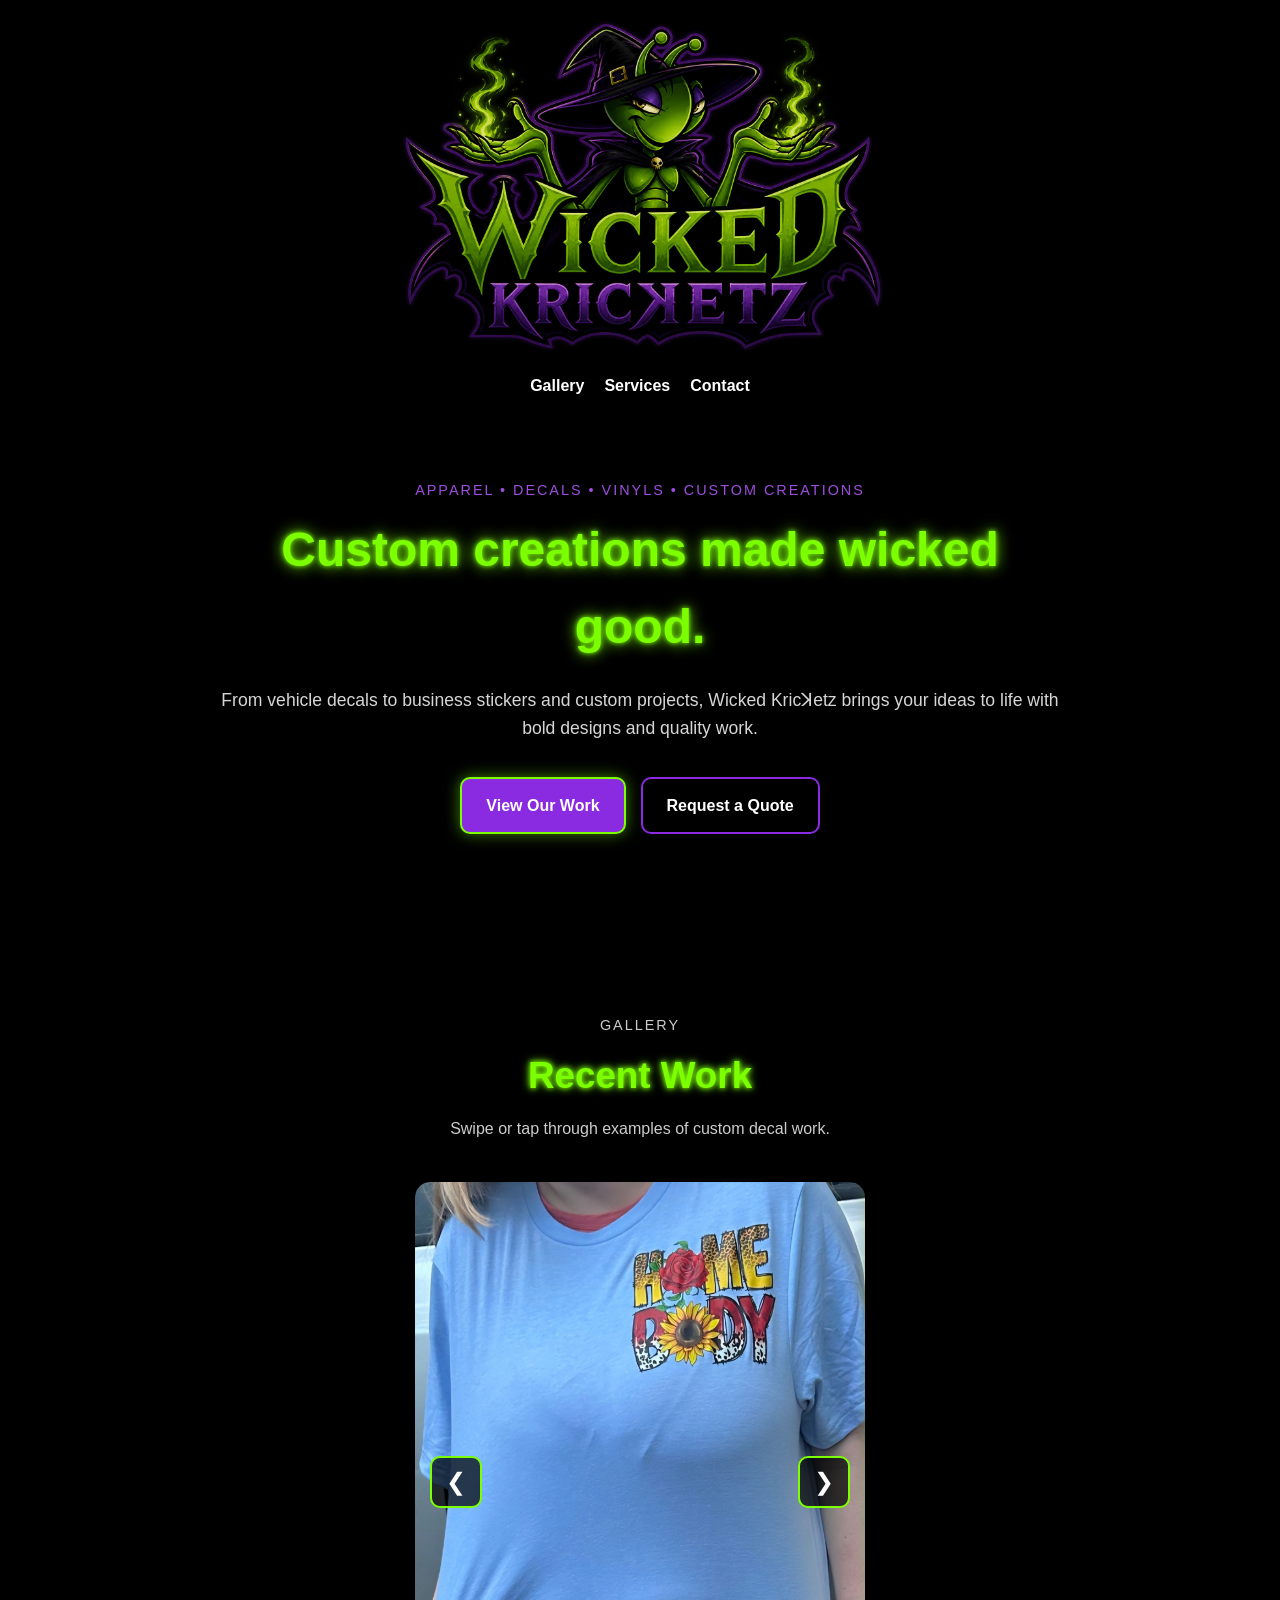
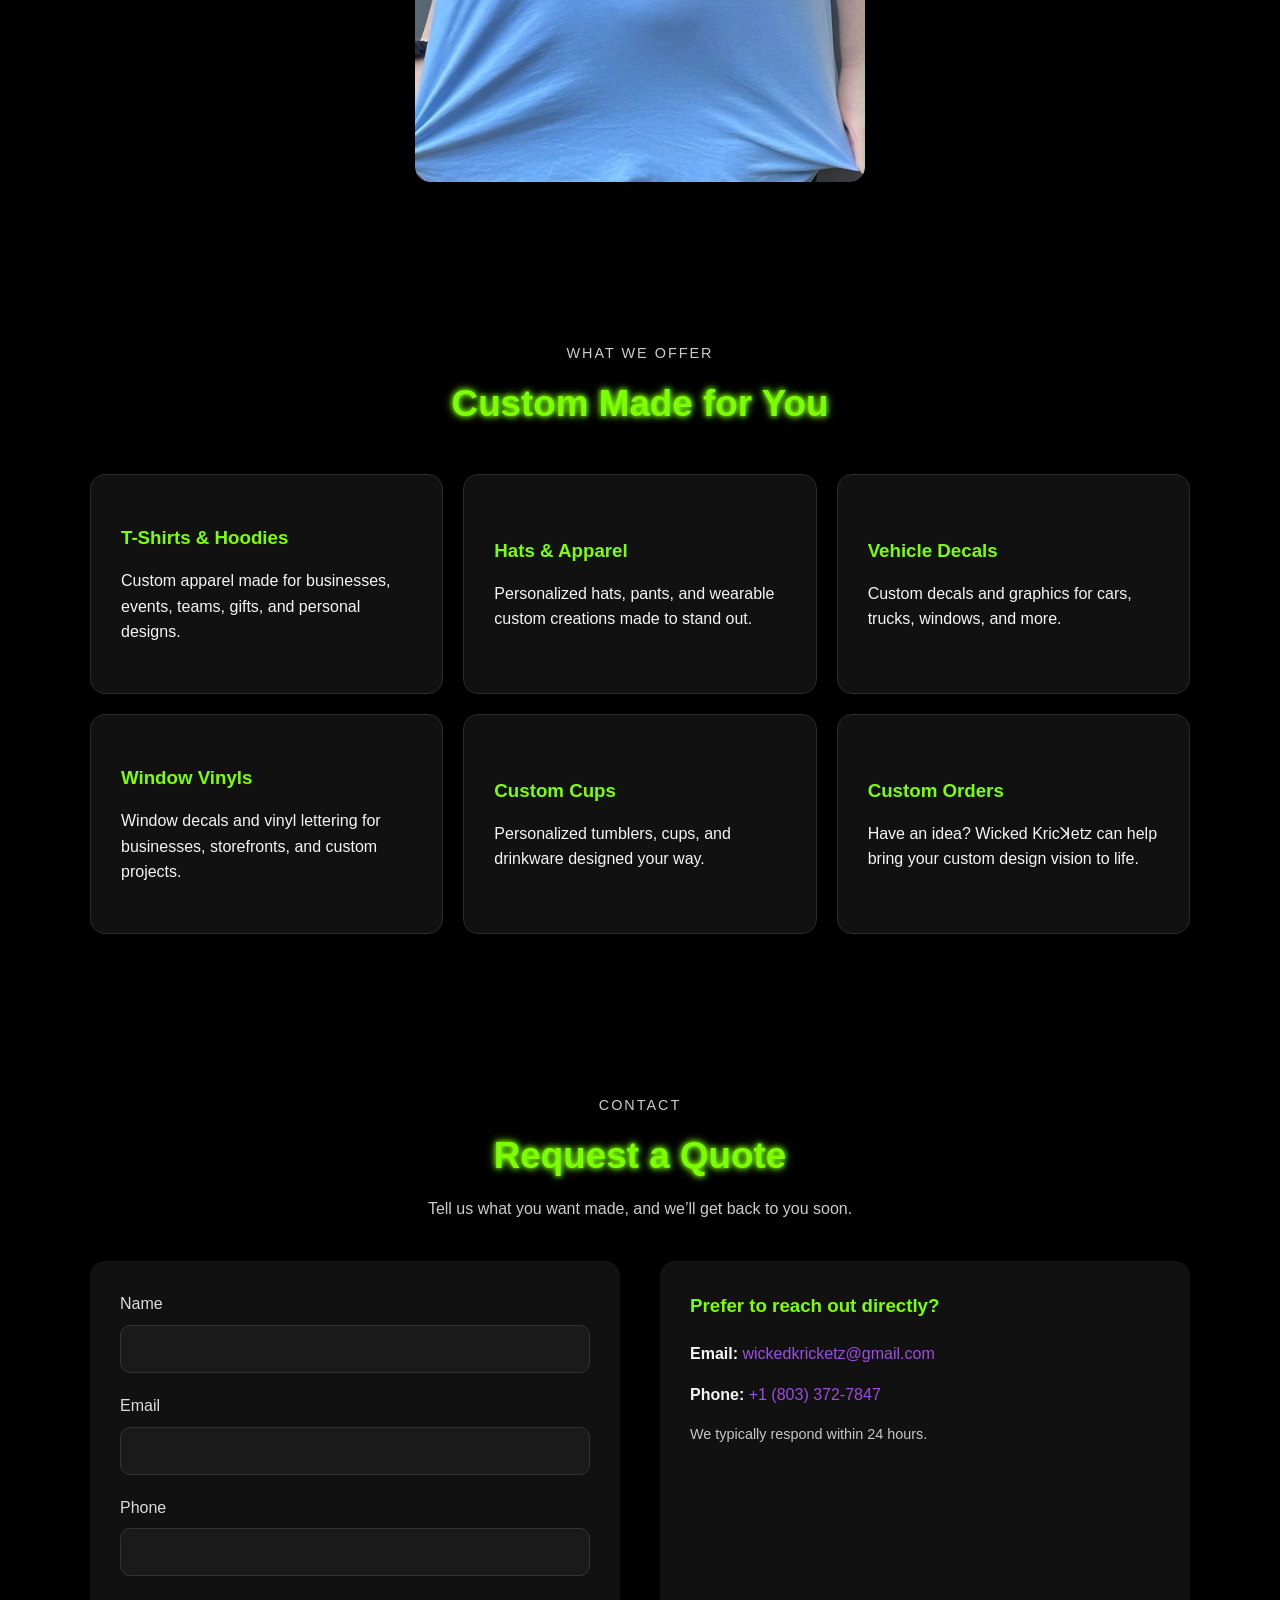
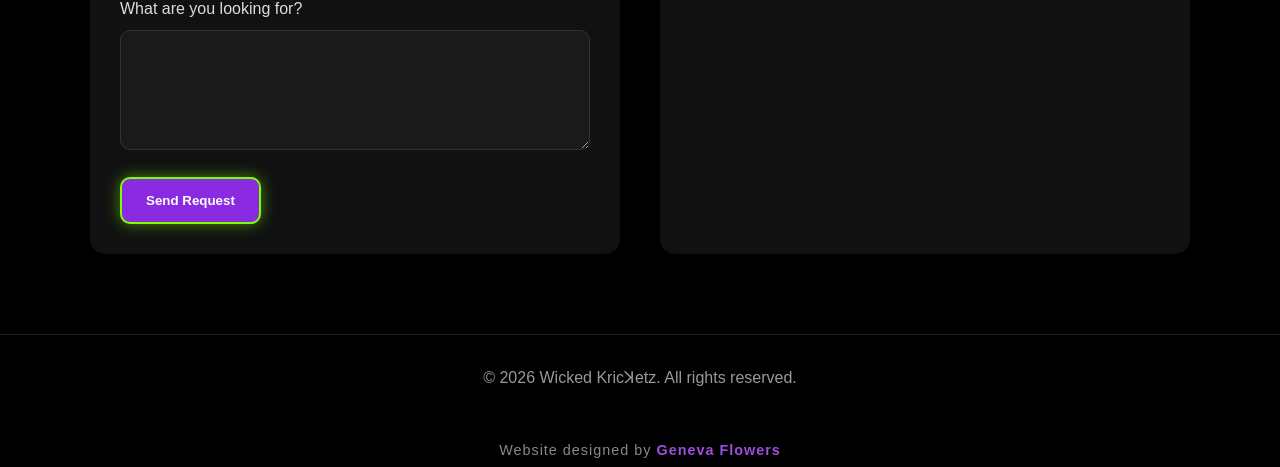
<file: index.html>
<!doctype html>
<html lang="en">
  <head>
    <meta charset="UTF-8" />
    <meta name="viewport" content="width=device-width, initial-scale=1.0" />

    <title>Wicked Kricꓘetz | Custom Decals</title>
    <meta
      name="description"
      content="Custom decals, stickers, shirts, tumblers, and personalized creations by Wicked Kricꓘetz."
    />

    <link rel="stylesheet" href="style.css" />
    <link
      rel="stylesheet"
      href="https://cdnjs.cloudflare.com/ajax/libs/font-awesome/6.5.1/css/all.min.css"
    />
    <link rel="icon" type="image/png" href="logo.png" />
  </head>

  <body>
    <header class="site-header">
      <img src="logo.png" alt="Wicked Kricꓘetz logo" class="logo" />

      <nav class="nav">
        <a href="#gallery">Gallery</a>
        <a href="#services">Services</a>
        <a href="#contact">Contact</a>
      </nav>
    </header>

    <main>
      <section class="hero">
        <p class="eyebrow">Apparel • Decals • Vinyls • Custom Creations</p>

        <h1>Custom creations made wicked good.</h1>

        <p class="hero-text">
          From vehicle decals to business stickers and custom projects, Wicked
          Kricꓘetz brings your ideas to life with bold designs and quality work.
        </p>

        <div class="hero-buttons">
          <a href="#gallery" class="btn btn-primary">View Our Work</a>
          <a href="#contact" class="btn btn-secondary">Request a Quote</a>
        </div>
      </section>

      <section id="gallery" class="section">
        <div class="section-heading">
          <p class="eyebrow">Gallery</p>
          <h2>Recent Work</h2>
          <p>Swipe or tap through examples of custom decal work.</p>
        </div>

        <div class="slider">
          <div class="slides">
            <div class="slide">
              <img src="images/image1.jpg" alt="Custom decal" />
            </div>

            <div class="slide">
              <img src="images/image2.jpg" alt="Custom decal" />
            </div>

            <div class="slide">
              <img src="images/image3.jpg" alt="Custom decal" />
            </div>

            <div class="slide">
              <img src="images/image4.jpg" alt="Custom decal" />
            </div>

            <div class="slide">
              <img src="images/image5.jpg" alt="Custom decal" />
            </div>

            <div class="slide">
              <img src="images/image6.jpg" alt="Custom decal" />
            </div>

            <div class="slide">
              <img src="images/image7.jpg" alt="Custom decal" />
            </div>

            <div class="slide">
              <img src="images/image8.jpg" alt="Custom decal" />
            </div>

            <div class="slide">
              <img src="images/image9.jpg" alt="Custom decal" />
            </div>

            <div class="slide">
              <img src="images/image10.jpg" alt="Custom decal" />
            </div>

            <div class="slide">
              <img src="images/image11.jpg" alt="Custom decal" />
            </div>
          </div>

          <button
            class="slider-btn prev"
            type="button"
            aria-label="Previous image"
          >
            ❮
          </button>

          <button class="slider-btn next" type="button" aria-label="Next image">
            ❯
          </button>
        </div>
      </section>

      <section id="services" class="section">
        <div class="section-heading">
          <p class="eyebrow">What We Offer</p>
          <h2>Custom Made for You</h2>
        </div>

        <div class="services-grid">
          <div class="service-card">
            <h3>T-Shirts & Hoodies</h3>
            <p>
              Custom apparel made for businesses, events, teams, gifts, and
              personal designs.
            </p>
          </div>

          <div class="service-card">
            <h3>Hats & Apparel</h3>
            <p>
              Personalized hats, pants, and wearable custom creations made to
              stand out.
            </p>
          </div>

          <div class="service-card">
            <h3>Vehicle Decals</h3>
            <p>
              Custom decals and graphics for cars, trucks, windows, and more.
            </p>
          </div>

          <div class="service-card">
            <h3>Window Vinyls</h3>
            <p>
              Window decals and vinyl lettering for businesses, storefronts, and
              custom projects.
            </p>
          </div>

          <div class="service-card">
            <h3>Custom Cups</h3>
            <p>Personalized tumblers, cups, and drinkware designed your way.</p>
          </div>

          <div class="service-card">
            <h3>Custom Orders</h3>
            <p>
              Have an idea? Wicked Kricꓘetz can help bring your custom design
              vision to life.
            </p>
          </div>
        </div>
      </section>

      <section id="contact" class="section contact-section">
        <div class="section-heading">
          <p class="eyebrow">Contact</p>
          <h2>Request a Quote</h2>
          <p>Tell us what you want made, and we’ll get back to you soon.</p>
        </div>

        <div class="contact-wrapper">
          <form
            name="contact"
            method="POST"
            data-netlify="true"
            netlify-honeypot="bot-field"
            action="/thank-you.html"
            class="contact-form"
          >
            <input type="hidden" name="form-name" value="contact" />
            <p hidden>
              <label>
                Don’t fill this out:
                <input name="bot-field" />
              </label>
            </p>

            <label>
              Name
              <input type="text" name="name" required />
            </label>

            <label>
              Email
              <input type="email" name="email" required />
            </label>

            <label>
              Phone
              <input type="tel" name="phone" />
            </label>

            <label>
              What are you looking for?
              <textarea name="message" rows="5" required></textarea>
            </label>

            <button type="submit" class="btn btn-primary">Send Request</button>
          </form>

          <div class="contact-info">
            <h3>Prefer to reach out directly?</h3>

            <p>
              <strong>Email:</strong>
              <a href="mailto:wickedkricketz@gmail.com"
                >wickedkricketz@gmail.com</a
              >
            </p>

            <p>
              <strong>Phone:</strong>
              <a href="tel:+1 (803) 372-7847">+1 (803) 372-7847</a>
            </p>

            <p class="small-note">We typically respond within 24 hours.</p>
          </div>
        </div>
      </section>
    </main>

    <footer class="footer">
      <p>&copy; 2026 Wicked Kricꓘetz. All rights reserved.</p>
    </footer>
    <p class="creator">Website designed by <span>Geneva Flowers</span></p>
    <script src="script.js"></script>
  </body>
</html>
</file>
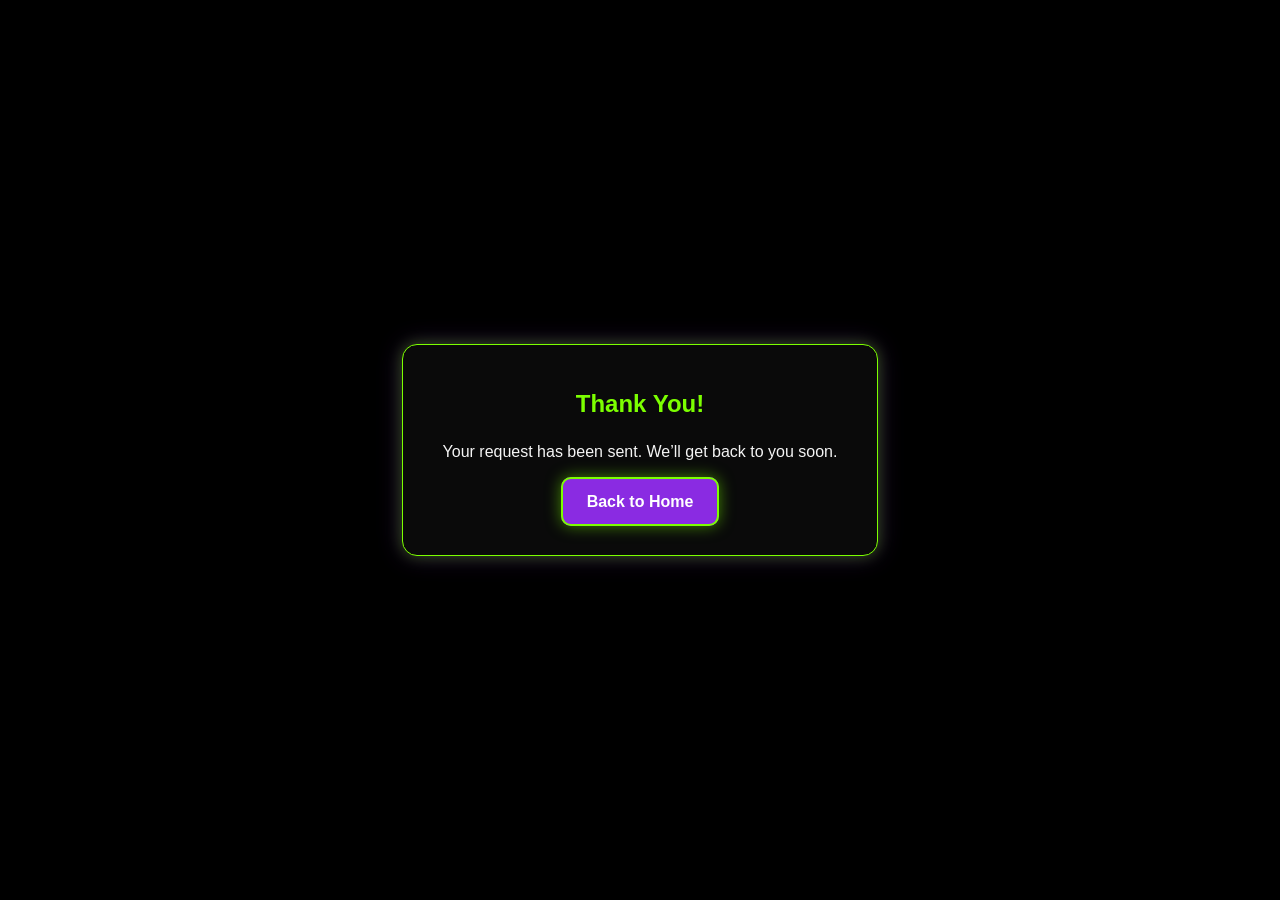
<file: thank-you.html>
<!doctype html>
<html lang="en">
  <head>
    <meta charset="UTF-8" />
    <meta name="viewport" content="width=device-width, initial-scale=1.0" />

    <title>Thank You | Wicked Kricꓘetz</title>
    <link rel="stylesheet" href="style.css" />
  </head>

  <body>
    <main class="thank-you-page">
      <section class="thank-you-card">
        <h1>Thank You!</h1>
        <p>Your request has been sent. We’ll get back to you soon.</p>

        <a href="/" class="btn btn-primary">Back to Home</a>
      </section>
    </main>
  </body>
</html>
</file>
<file: style.css>
* {
  margin: 0;
  padding: 0;
  box-sizing: border-box;
}

html {
  scroll-behavior: smooth;
}

body {
  background: #000000;
  color: #f5f5f5;
  font-family: Arial, Helvetica, sans-serif;
  line-height: 1.6;
}

/* ===== GENERAL ===== */

img {
  max-width: 100%;
  display: block;
}

a {
  text-decoration: none;
}

.section {
  padding: 80px 20px;
}

.section-heading {
  text-align: center;
  margin-bottom: 40px;
}

.section-heading h2 {
  font-size: 2.3rem;
  margin-bottom: 10px;
  color: #7cff00;
  text-shadow:
    0 0 5px #7cff00,
    0 0 10px #7cff00;
}

.section-heading p {
  color: #cccccc;
}

.eyebrow {
  color: #9d4edd;
  text-transform: uppercase;
  letter-spacing: 2px;
  font-size: 0.9rem;
  margin-bottom: 10px;
}

/* ===== HEADER ===== */

.site-header {
  padding: 20px;
  text-align: center;
}

.logo {
  width: 90%;
  max-width: 500px;
  margin: 0 auto 20px;
}

/* ===== NAVIGATION ===== */

.nav {
  display: flex;
  justify-content: center;
  gap: 20px;
  flex-wrap: wrap;
}

.nav a {
  color: white;
  font-weight: bold;
  transition: 0.3s ease;
}

.nav a:hover {
  color: #7cff00;
  text-shadow: 0 0 10px #7cff00;
}

/* ===== HERO ===== */

.hero {
  text-align: center;
  padding: 60px 20px 100px;
  max-width: 900px;
  margin: auto;
}

.hero h1 {
  font-size: 3rem;
  margin-bottom: 20px;
  color: #7cff00;
  text-shadow:
    0 0 5px #7cff00,
    0 0 15px #7cff00;
}

.hero-text {
  color: #d6d6d6;
  margin-bottom: 35px;
  font-size: 1.1rem;
}

/* ===== BUTTONS ===== */

.hero-buttons {
  display: flex;
  justify-content: center;
  gap: 15px;
  flex-wrap: wrap;
}

.btn {
  padding: 14px 24px;
  border-radius: 10px;
  font-weight: bold;
  transition: 0.3s ease;
}

.btn-primary {
  background: #8a2be2;
  color: white;
  border: 2px solid #7cff00;
  box-shadow: 0 0 15px rgba(124, 255, 0, 0.5);
}

.btn-primary:hover {
  transform: translateY(-3px);
  box-shadow:
    0 0 15px #7cff00,
    0 0 30px #7cff00;
}

.btn-secondary {
  border: 2px solid #8a2be2;
  color: white;
}

.btn-secondary:hover {
  background: #8a2be2;
}

/* ===== SLIDER ===== */

.slider {
  position: relative;
  overflow: hidden;

  max-width: 450px;
  margin: auto;
  border-radius: 15px;
}

.slides {
  display: flex;
  align-items: center;

  transition: transform 0.5s ease;
}

.slide {
  min-width: 100%;

  display: flex;
  justify-content: center;
  align-items: center;
}

.slide img {
  width: 100%;
  aspect-ratio: 3 / 4;

  object-fit: cover;

  border-radius: 15px;

  box-shadow:
    0 0 15px rgba(124, 255, 0, 0.3),
    0 0 25px rgba(138, 43, 226, 0.3);
}
/* ===== SLIDER BUTTONS ===== */

.slider-btn {
  position: absolute;
  top: 50%;
  transform: translateY(-50%);
  background: rgba(0, 0, 0, 0.7);
  border: 2px solid #7cff00;
  color: white;
  font-size: 1.5rem;
  padding: 10px 14px;
  cursor: pointer;
  border-radius: 10px;
  transition: 0.3s ease;
}

.slider-btn:hover {
  background: #8a2be2;
  box-shadow: 0 0 15px #7cff00;
}

.prev {
  left: 15px;
}

.next {
  right: 15px;
}

/* ===== SERVICES ===== */

.services-grid {
  display: grid;
  grid-template-columns: repeat(3, 1fr);
  gap: 20px;

  max-width: 1100px;
  margin: auto;
}

.service-card {
  background: #111111;
  padding: 30px;
  border-radius: 15px;
  border: 1px solid #2a2a2a;
  transition: 0.3s ease;

  min-height: 220px;

  display: flex;
  flex-direction: column;
  justify-content: center;
}

.service-card:hover {
  transform: translateY(-5px);
  border-color: #7cff00;
  box-shadow: 0 0 20px rgba(124, 255, 0, 0.2);
}

.service-card h3 {
  color: #7cff00;
  margin-bottom: 15px;
}

/* ===== CONTACT ===== */

.contact-wrapper {
  display: grid;
  grid-template-columns: 1fr 1fr;
  gap: 40px;
  max-width: 1100px;
  margin: auto;
}

.contact-form {
  background: #111111;
  padding: 30px;
  border-radius: 15px;
}

.contact-form label {
  display: block;
  margin-bottom: 20px;
  color: #dddddd;
}

.contact-form input,
.contact-form textarea {
  width: 100%;
  margin-top: 8px;
  padding: 14px;
  border-radius: 10px;
  border: 1px solid #333333;
  background: #1a1a1a;
  color: white;
  font-size: 1rem;
}

.contact-form input:focus,
.contact-form textarea:focus {
  outline: none;
  border-color: #7cff00;
  box-shadow: 0 0 10px rgba(124, 255, 0, 0.4);
}

.contact-info {
  background: #111111;
  padding: 30px;
  border-radius: 15px;
}

.contact-info h3 {
  color: #7cff00;
  margin-bottom: 20px;
}

.contact-info p {
  margin-bottom: 15px;
}

.contact-info a {
  color: #9d4edd;
}

.contact-info a:hover {
  color: #7cff00;
}

.small-note {
  opacity: 0.8;
  font-size: 0.9rem;
}

/* ===== FOOTER ===== */

.footer {
  text-align: center;
  padding: 30px 20px;
  border-top: 1px solid #1f1f1f;
  color: #999999;
}

/* ===== MOBILE ===== */

@media (max-width: 768px) {
  body {
    overflow-x: hidden;
  }

  .section {
    padding: 70px 15px;
  }

  .logo {
    width: 95%;
    max-width: 380px;
  }

  .nav {
    gap: 15px;
  }

  .nav a {
    font-size: 0.95rem;
  }

  .hero {
    padding: 40px 15px 70px;
  }

  .hero h1 {
    font-size: 2rem;
    line-height: 1.2;
  }

  .hero-text {
    font-size: 1rem;
  }

  .hero-buttons {
    flex-direction: column;
    align-items: center;
  }

  .btn {
    width: 100%;
    max-width: 280px;
    text-align: center;
  }

  .slider {
    max-width: 320px;
  }

  .slider-btn {
    padding: 8px 10px;
    font-size: 1rem;
  }

  .services-grid {
    grid-template-columns: 1fr;
  }

  .service-card {
    min-height: auto;
    padding: 25px;
  }

  .contact-wrapper {
    grid-template-columns: 1fr;
    gap: 20px;
  }

  .contact-form,
  .contact-info {
    padding: 25px;
  }

  .contact-form input,
  .contact-form textarea {
    font-size: 16px;
  }

  .section-heading h2 {
    font-size: 1.9rem;
  }
}

.thank-you-page {
  min-height: 100vh;
  display: flex;
  justify-content: center;
  align-items: center;
  background: #000;
  padding: 20px;
}

.thank-you-card {
  max-width: 500px;
  text-align: center;
  background: #0a0a0a;
  padding: 40px;
  border-radius: 15px;
  border: 1px solid #7cff00;
  box-shadow:
    0 0 15px rgba(124, 255, 0, 0.3),
    0 0 25px rgba(138, 43, 226, 0.3);
}

.thank-you-card h1 {
  color: #7cff00;
  margin-bottom: 15px;
}

.thank-you-card p {
  margin-bottom: 25px;
}

.creator {
  margin-top: 18px;

  font-size: 0.9rem;
  letter-spacing: 1px;

  color: #888888;

  text-align: center;

  transition:
    color 0.3s ease,
    text-shadow 0.3s ease,
    transform 0.3s ease;
}

.creator:hover {
  color: #7cff00;

  text-shadow:
    0 0 5px #7cff00,
    0 0 12px #7cff00;

  transform: scale(1.03);
}

.creator span {
  color: #9d4edd;
  font-weight: bold;
}

.creator span:hover {
  color: #7cff00;
}
</file>
